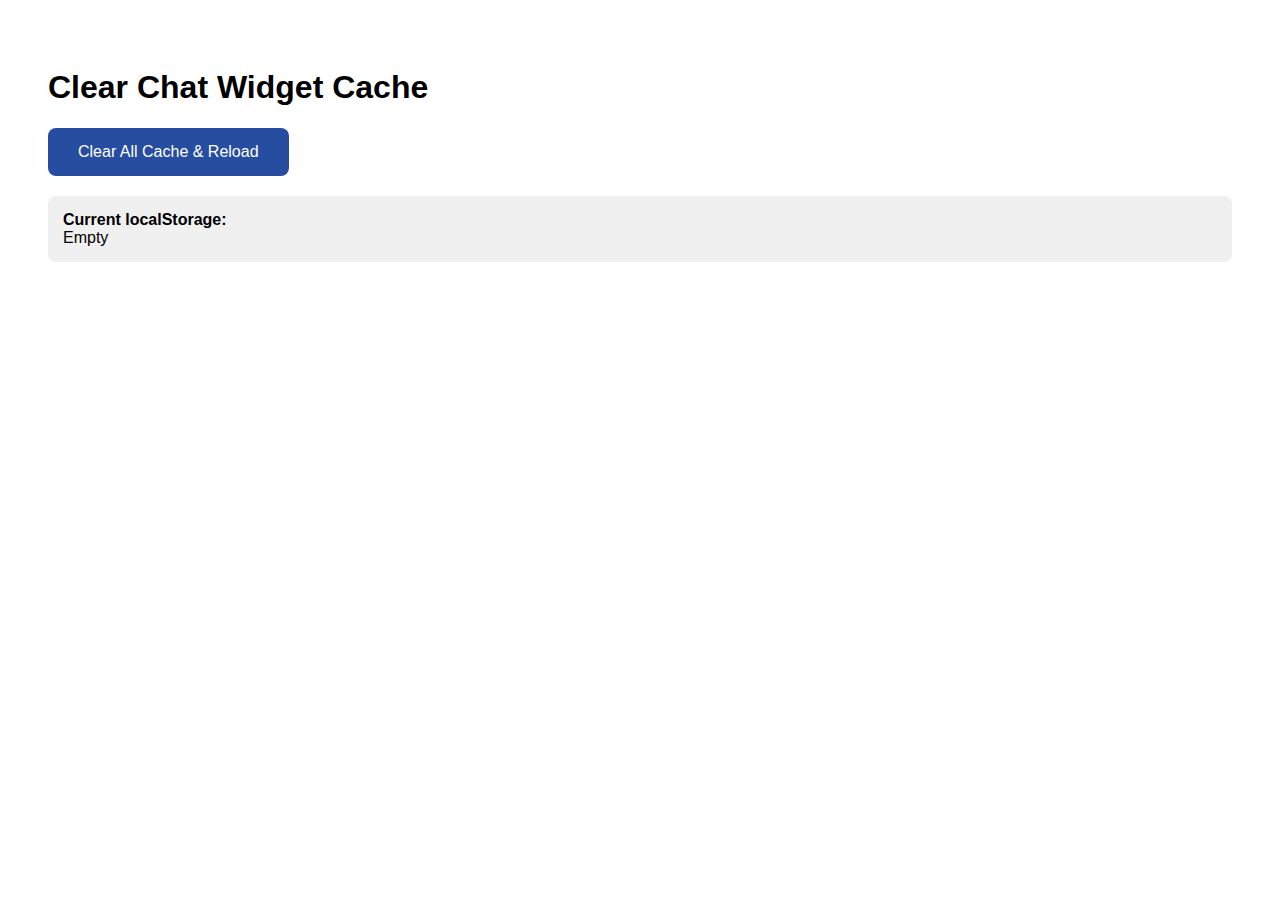
<file: frontend/clear-cache.html>
<!DOCTYPE html>
<html>
<head>
    <title>Clear Chat Cache</title>
    <style>
        body { font-family: Arial; padding: 40px; }
        button { padding: 15px 30px; background: #274DA1; color: white; border: none; border-radius: 8px; cursor: pointer; font-size: 16px; }
        button:hover { background: #1e3a7a; }
        .status { margin-top: 20px; padding: 15px; background: #f0f0f0; border-radius: 8px; }
    </style>
</head>
<body>
    <h1>Clear Chat Widget Cache</h1>
    <button onclick="clearCache()">Clear All Cache & Reload</button>
    <div class="status" id="status"></div>
    
    <script>
        function clearCache() {
            localStorage.clear();
            sessionStorage.clear();
            document.getElementById('status').innerHTML = '✅ Cache cleared! Reloading...';
            setTimeout(() => {
                window.location.href = '/test-chat.html';
            }, 1000);
        }
        
        // Show current cache
        window.onload = () => {
            const keys = Object.keys(localStorage);
            document.getElementById('status').innerHTML = `
                <strong>Current localStorage:</strong><br>
                ${keys.length > 0 ? keys.map(k => `${k}: ${localStorage.getItem(k)}`).join('<br>') : 'Empty'}
            `;
        };
    </script>
</body>
</html>
</file>
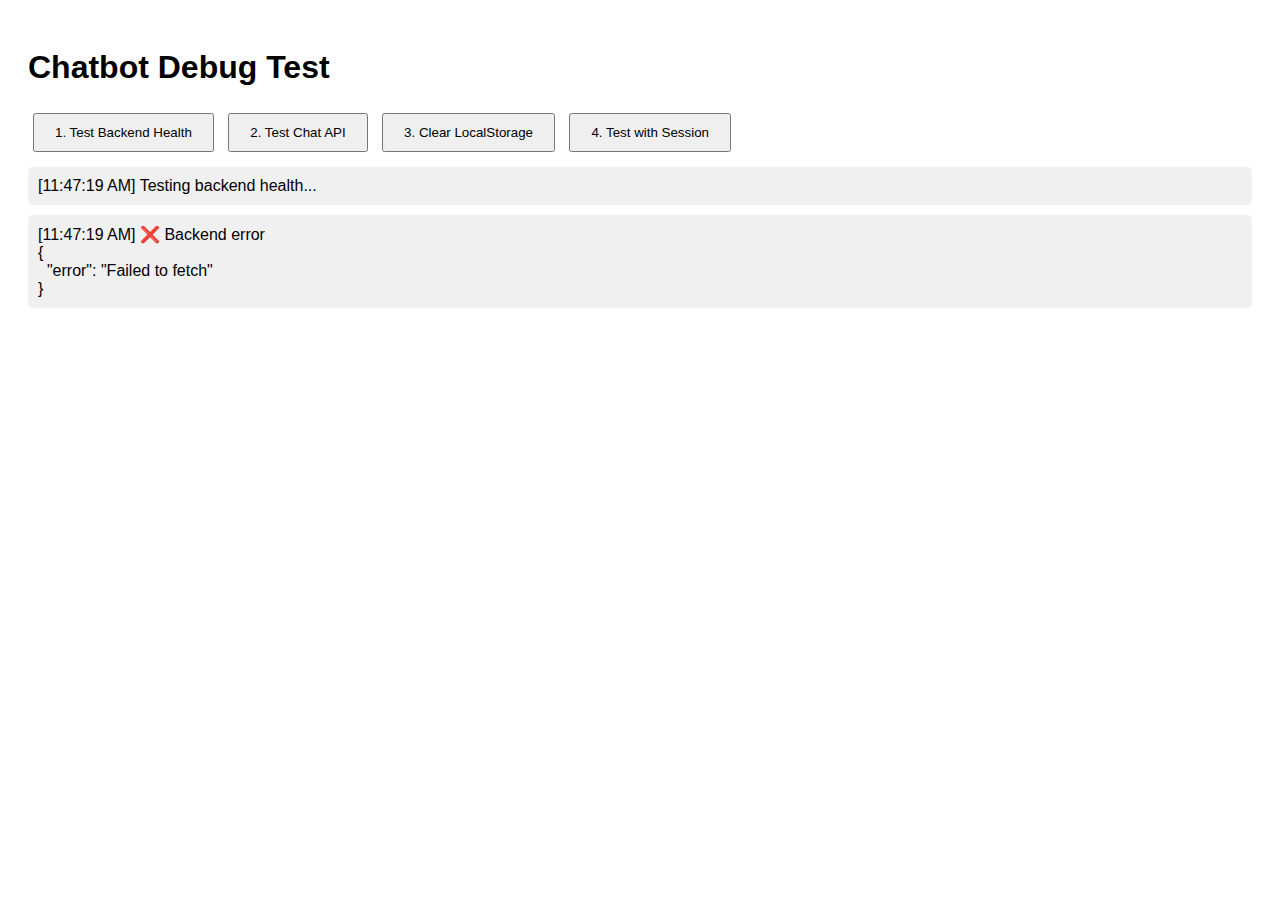
<file: frontend/debug-test.html>
<!DOCTYPE html>
<html lang="en">
<head>
    <meta charset="UTF-8">
    <meta name="viewport" content="width=device-width, initial-scale=1.0">
    <title>Chat Debug Test</title>
    <style>
        body { font-family: Arial, sans-serif; padding: 20px; }
        .log { background: #f0f0f0; padding: 10px; margin: 10px 0; border-radius: 5px; white-space: pre-wrap; }
        button { padding: 10px 20px; margin: 5px; cursor: pointer; }
    </style>
</head>
<body>
    <h1>Chatbot Debug Test</h1>
    
    <button onclick="testBackend()">1. Test Backend Health</button>
    <button onclick="testChat()">2. Test Chat API</button>
    <button onclick="clearStorage()">3. Clear LocalStorage</button>
    <button onclick="testWithSession()">4. Test with Session</button>
    
    <div id="logs"></div>

    <script>
        const API_URL = 'http://localhost:8000';
        let testSessionId = null;

        function log(message, data = null) {
            const logDiv = document.getElementById('logs');
            const entry = document.createElement('div');
            entry.className = 'log';
            entry.textContent = `[${new Date().toLocaleTimeString()}] ${message}`;
            if (data) {
                entry.textContent += '\n' + JSON.stringify(data, null, 2);
            }
            logDiv.appendChild(entry);
            logDiv.scrollTop = logDiv.scrollHeight;
        }

        async function testBackend() {
            log('Testing backend health...');
            try {
                const response = await fetch(`${API_URL}/`);
                const data = await response.json();
                log('✅ Backend is healthy', data);
            } catch (error) {
                log('❌ Backend error', { error: error.message });
            }
        }

        async function testChat() {
            log('Testing chat without session...');
            try {
                const response = await fetch(`${API_URL}/api/chat`, {
                    method: 'POST',
                    headers: { 'Content-Type': 'application/json' },
                    body: JSON.stringify({
                        message: 'Hello, this is a test!'
                    })
                });
                
                if (!response.ok) {
                    const text = await response.text();
                    throw new Error(`HTTP ${response.status}: ${text}`);
                }
                
                const data = await response.json();
                testSessionId = data.session_id;
                log('✅ Chat successful', data);
                localStorage.setItem('chat_session_id', testSessionId);
            } catch (error) {
                log('❌ Chat error', { error: error.message });
            }
        }

        async function testWithSession() {
            const sessionId = localStorage.getItem('chat_session_id') || testSessionId;
            if (!sessionId) {
                log('⚠️  No session ID found. Run test 2 first.');
                return;
            }
            
            log(`Testing chat with session: ${sessionId}`);
            try {
                const response = await fetch(`${API_URL}/api/chat`, {
                    method: 'POST',
                    headers: { 'Content-Type': 'application/json' },
                    body: JSON.stringify({
                        session_id: sessionId,
                        message: 'Follow-up message with session'
                    })
                });
                
                if (!response.ok) {
                    const text = await response.text();
                    throw new Error(`HTTP ${response.status}: ${text}`);
                }
                
                const data = await response.json();
                log('✅ Chat with session successful', data);
            } catch (error) {
                log('❌ Chat with session error', { error: error.message });
            }
        }

        function clearStorage() {
            localStorage.removeItem('chat_session_id');
            testSessionId = null;
            log('✅ LocalStorage cleared');
        }

        // Auto-run health check
        testBackend();
    </script>
</body>
</html>
</file>
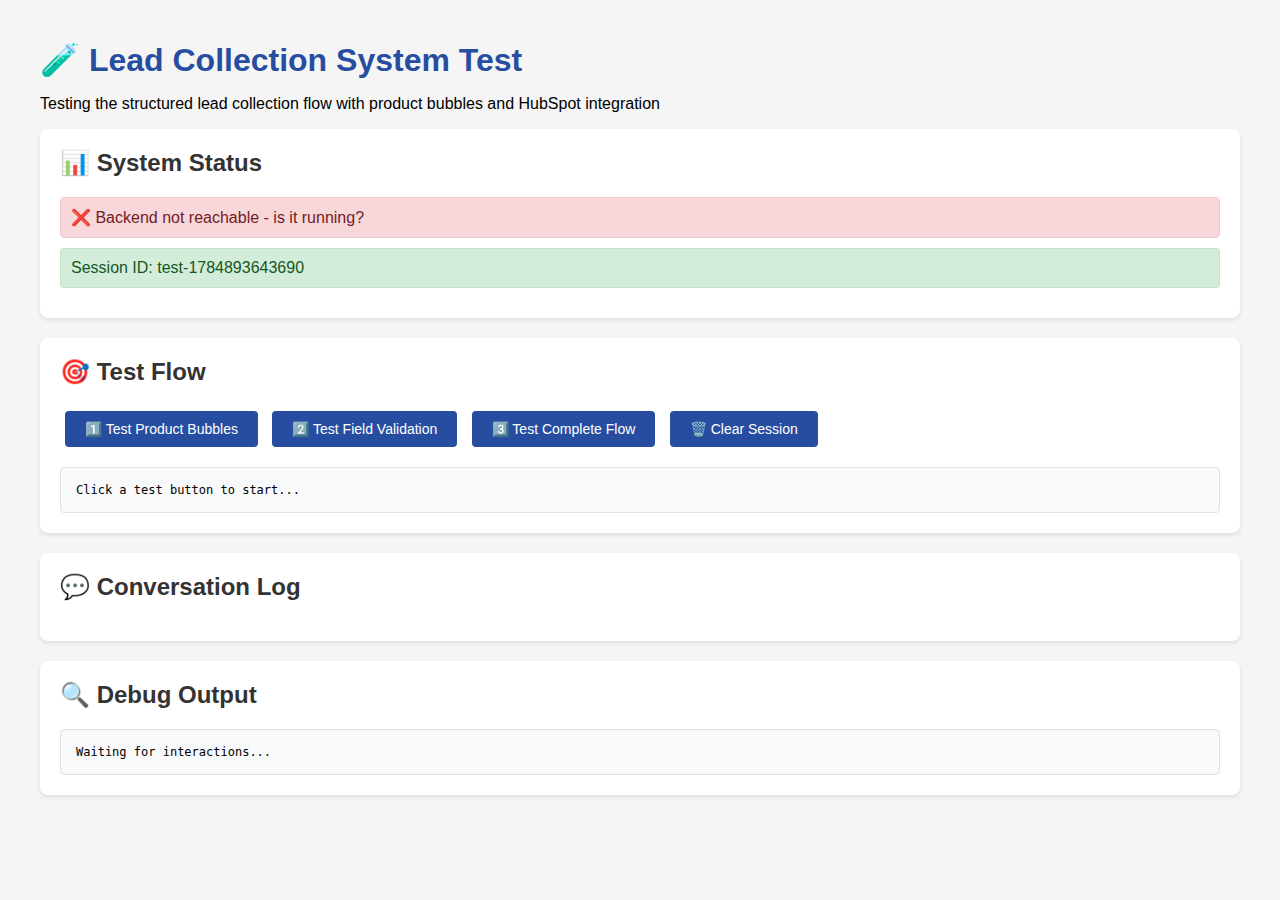
<file: frontend/test-lead-collection.html>
<!DOCTYPE html>
<html lang="en">
<head>
    <meta charset="UTF-8">
    <meta name="viewport" content="width=device-width, initial-scale=1.0">
    <title>Test Lead Collection - Absolute App Labs</title>
    <style>
        body {
            font-family: Arial, sans-serif;
            padding: 20px;
            max-width: 1200px;
            margin: 0 auto;
            background-color: #f5f5f5;
        }
        .test-panel {
            background: white;
            padding: 20px;
            border-radius: 8px;
            margin-bottom: 20px;
            box-shadow: 0 2px 4px rgba(0,0,0,0.1);
        }
        h1 {
            color: #274DA1;
            margin-bottom: 10px;
        }
        h2 {
            color: #333;
            margin-top: 0;
        }
        .status {
            padding: 10px;
            border-radius: 4px;
            margin: 10px 0;
        }
        .status.success {
            background-color: #d4edda;
            color: #155724;
            border: 1px solid #c3e6cb;
        }
        .status.error {
            background-color: #f8d7da;
            color: #721c24;
            border: 1px solid #f5c6cb;
        }
        .status.info {
            background-color: #d1ecf1;
            color: #0c5460;
            border: 1px solid #bee5eb;
        }
        .debug-output {
            background: #f8f9fa;
            border: 1px solid #dee2e6;
            border-radius: 4px;
            padding: 15px;
            font-family: monospace;
            font-size: 12px;
            max-height: 400px;
            overflow-y: auto;
            margin-top: 10px;
        }
        .debug-output pre {
            margin: 0;
            white-space: pre-wrap;
            word-wrap: break-word;
        }
        button {
            background: #274DA1;
            color: white;
            border: none;
            padding: 10px 20px;
            border-radius: 4px;
            cursor: pointer;
            margin: 5px;
            font-size: 14px;
        }
        button:hover {
            background: #1e3a7a;
        }
        button:disabled {
            background: #ccc;
            cursor: not-allowed;
        }
        .test-controls {
            margin: 15px 0;
        }
        .message-log {
            background: white;
            padding: 10px;
            border: 1px solid #e0e0e0;
            border-radius: 4px;
            margin: 5px 0;
        }
        .message-log.user {
            background: #e3f2fd;
        }
        .message-log.bot {
            background: #f5f5f5;
        }
    </style>
</head>
<body>
    <h1>🧪 Lead Collection System Test</h1>
    <p>Testing the structured lead collection flow with product bubbles and HubSpot integration</p>

    <div class="test-panel">
        <h2>📊 System Status</h2>
        <div id="backendStatus" class="status info">Checking backend...</div>
        <div id="sessionStatus" class="status info">No session created yet</div>
    </div>

    <div class="test-panel">
        <h2>🎯 Test Flow</h2>
        <div class="test-controls">
            <button onclick="testProductBubbles()">1️⃣ Test Product Bubbles</button>
            <button onclick="testFieldValidation()">2️⃣ Test Field Validation</button>
            <button onclick="testCompleteFlow()">3️⃣ Test Complete Flow</button>
            <button onclick="clearSession()">🗑️ Clear Session</button>
        </div>
        <div id="testOutput" class="debug-output">
            <pre>Click a test button to start...</pre>
        </div>
    </div>

    <div class="test-panel">
        <h2>💬 Conversation Log</h2>
        <div id="conversationLog"></div>
    </div>

    <div class="test-panel">
        <h2>🔍 Debug Output</h2>
        <div id="debugOutput" class="debug-output">
            <pre>Waiting for interactions...</pre>
        </div>
    </div>

    <script>
        let sessionId = null;
        const API_BASE = 'http://localhost:8000/api';

        // Initialize
        async function init() {
            await checkBackend();
            sessionId = 'test-' + Date.now();
            updateStatus('sessionStatus', `Session ID: ${sessionId}`, 'success');
        }

        async function checkBackend() {
            try {
                const response = await fetch(`${API_BASE}/health`);
                if (response.ok) {
                    updateStatus('backendStatus', '✅ Backend is running on port 8000', 'success');
                } else {
                    updateStatus('backendStatus', '❌ Backend responded with error', 'error');
                }
            } catch (error) {
                updateStatus('backendStatus', '❌ Backend not reachable - is it running?', 'error');
            }
        }

        function updateStatus(elementId, message, type) {
            const element = document.getElementById(elementId);
            element.textContent = message;
            element.className = `status ${type}`;
        }

        function log(message, data = null) {
            const output = document.getElementById('testOutput');
            const timestamp = new Date().toLocaleTimeString();
            let logMessage = `[${timestamp}] ${message}`;
            if (data) {
                logMessage += '\n' + JSON.stringify(data, null, 2);
            }
            output.innerHTML = `<pre>${logMessage}\n\n${output.innerHTML}</pre>`;
        }

        function addToConversationLog(sender, message, data = null) {
            const conversationLog = document.getElementById('conversationLog');
            const messageDiv = document.createElement('div');
            messageDiv.className = `message-log ${sender}`;
            
            let content = `<strong>${sender.toUpperCase()}:</strong> ${message}`;
            if (data) {
                content += `<br><small>${JSON.stringify(data, null, 2)}</small>`;
            }
            
            messageDiv.innerHTML = content;
            conversationLog.appendChild(messageDiv);
            messageDiv.scrollIntoView({ behavior: 'smooth' });
        }

        function updateDebugOutput(data) {
            const debugOutput = document.getElementById('debugOutput');
            debugOutput.innerHTML = `<pre>${JSON.stringify(data, null, 2)}</pre>`;
        }

        async function sendMessage(message) {
            try {
                log(`Sending message: "${message}"`);
                addToConversationLog('user', message);

                const response = await fetch(`${API_BASE}/chat`, {
                    method: 'POST',
                    headers: {
                        'Content-Type': 'application/json',
                    },
                    body: JSON.stringify({
                        session_id: sessionId,
                        message: message
                    })
                });

                if (!response.ok) {
                    throw new Error(`HTTP ${response.status}: ${response.statusText}`);
                }

                const data = await response.json();
                log('Received response', data);
                
                const botMessage = data.text || data.reply || 'No response text';
                addToConversationLog('bot', botMessage, {
                    quick_replies: data.quick_replies,
                    slots: data.slots,
                    actions: data.actions
                });
                
                updateDebugOutput(data);
                
                return data;
            } catch (error) {
                log(`ERROR: ${error.message}`, error);
                addToConversationLog('system', `❌ Error: ${error.message}`);
                throw error;
            }
        }

        async function testProductBubbles() {
            log('🧪 TEST 1: Product Bubbles');
            log('Sending initial message to trigger product selection...');
            
            const response = await sendMessage('Hello');
            
            if (response.quick_replies && response.quick_replies.length > 0) {
                log(`✅ SUCCESS: Got ${response.quick_replies.length} quick replies`);
                log('Quick replies:', response.quick_replies);
            } else {
                log('❌ FAIL: No quick replies in response');
            }
        }

        async function testFieldValidation() {
            log('🧪 TEST 2: Field Validation');
            
            // Clear session first
            sessionId = 'test-validation-' + Date.now();
            log(`New session: ${sessionId}`);
            
            // Select a product
            log('Step 1: Selecting Mobile App...');
            await sendMessage('Mobile App Development');
            await sleep(500);
            
            // Test invalid name
            log('Step 2: Testing invalid name (single char)...');
            await sendMessage('A');
            await sleep(500);
            
            // Test valid name
            log('Step 3: Providing valid name...');
            await sendMessage('John Doe');
            await sleep(500);
            
            // Test invalid phone
            log('Step 4: Testing invalid phone...');
            await sendMessage('123');
            await sleep(500);
            
            // Test valid phone
            log('Step 5: Providing valid phone...');
            await sendMessage('+1234567890');
            await sleep(500);
            
            // Test invalid email
            log('Step 6: Testing invalid email...');
            await sendMessage('notanemail');
            await sleep(500);
            
            // Test valid email
            log('Step 7: Providing valid email...');
            await sendMessage('john@example.com');
            
            log('✅ Validation test complete');
        }

        async function testCompleteFlow() {
            log('🧪 TEST 3: Complete Flow');
            
            // Clear session
            sessionId = 'test-complete-' + Date.now();
            log(`New session: ${sessionId}`);
            
            log('Step 1: Initial greeting...');
            await sendMessage('Hi there');
            await sleep(1000);
            
            log('Step 2: Selecting Web App Development...');
            await sendMessage('Web App Development');
            await sleep(1000);
            
            log('Step 3: Providing name...');
            await sendMessage('Jane Smith');
            await sleep(1000);
            
            log('Step 4: Providing phone...');
            await sendMessage('+12025551234');
            await sleep(1000);
            
            log('Step 5: Providing email...');
            await sendMessage('jane.smith@example.com');
            await sleep(1000);
            
            log('Step 6: Describing project goal...');
            await sendMessage('I need a customer portal for my business');
            await sleep(1000);
            
            log('Step 7: Asking a general question...');
            await sendMessage('What technologies do you use?');
            
            log('✅ Complete flow test finished');
        }

        async function clearSession() {
            sessionId = 'test-' + Date.now();
            updateStatus('sessionStatus', `New Session ID: ${sessionId}`, 'success');
            document.getElementById('conversationLog').innerHTML = '';
            document.getElementById('debugOutput').innerHTML = '<pre>Session cleared</pre>';
            log('🔄 Session cleared');
        }

        function sleep(ms) {
            return new Promise(resolve => setTimeout(resolve, ms));
        }

        // Initialize on load
        window.addEventListener('load', init);
    </script>
</body>
</html>
</file>
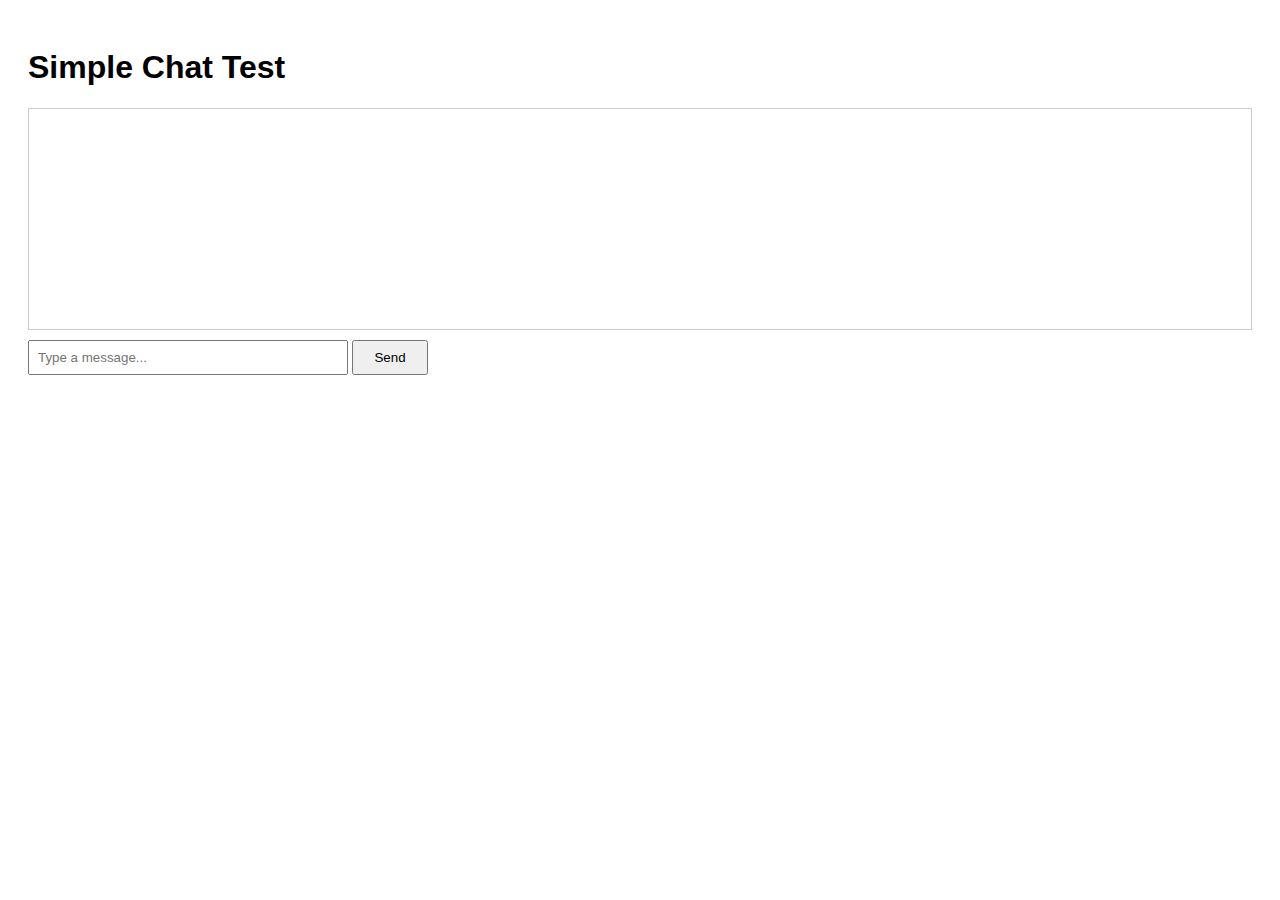
<file: frontend/test-simple-chat.html>
<!DOCTYPE html>
<html>
<head>
    <meta charset="UTF-8">
    <title>Simple Chat Test</title>
    <style>
        body { font-family: Arial; padding: 20px; }
        #messages { border: 1px solid #ccc; padding: 10px; min-height: 200px; margin-bottom: 10px; }
        .message { padding: 10px; margin: 5px 0; border-radius: 8px; }
        .user { background: #e3f2fd; text-align: right; }
        .bot { background: #f5f5f5; }
        input { width: 300px; padding: 8px; }
        button { padding: 8px 20px; }
    </style>
</head>
<body>
    <h1>Simple Chat Test</h1>
    <div id="messages"></div>
    <input type="text" id="messageInput" placeholder="Type a message...">
    <button onclick="sendMessage()">Send</button>
    
    <script>
        let sessionId = null;
        
        async function sendMessage() {
            const input = document.getElementById('messageInput');
            const message = input.value.trim();
            if (!message) return;
            
            // Show user message
            addMessage('You: ' + message, 'user');
            input.value = '';
            
            try {
                const response = await fetch('http://localhost:8000/api/chat', {
                    method: 'POST',
                    headers: { 'Content-Type': 'application/json' },
                    body: JSON.stringify({
                        session_id: sessionId,
                        message: message
                    })
                });
                
                const data = await response.json();
                console.log('Response:', data);
                
                sessionId = data.session_id;
                
                // Show bot message
                const botText = data.text || data.reply || 'No response';
                addMessage('Bot: ' + botText, 'bot');
                
                // Show quick replies if any
                if (data.quick_replies && data.quick_replies.length > 0) {
                    const replies = data.quick_replies.map(r => r.label).join(', ');
                    addMessage('Quick replies: ' + replies, 'bot');
                }
            } catch (error) {
                addMessage('Error: ' + error.message, 'bot');
                console.error(error);
            }
        }
        
        function addMessage(text, type) {
            const div = document.createElement('div');
            div.className = 'message ' + type;
            div.textContent = text;
            document.getElementById('messages').appendChild(div);
        }
        
        // Allow Enter key
        document.getElementById('messageInput').addEventListener('keypress', function(e) {
            if (e.key === 'Enter') sendMessage();
        });
    </script>
</body>
</html>
</file>
